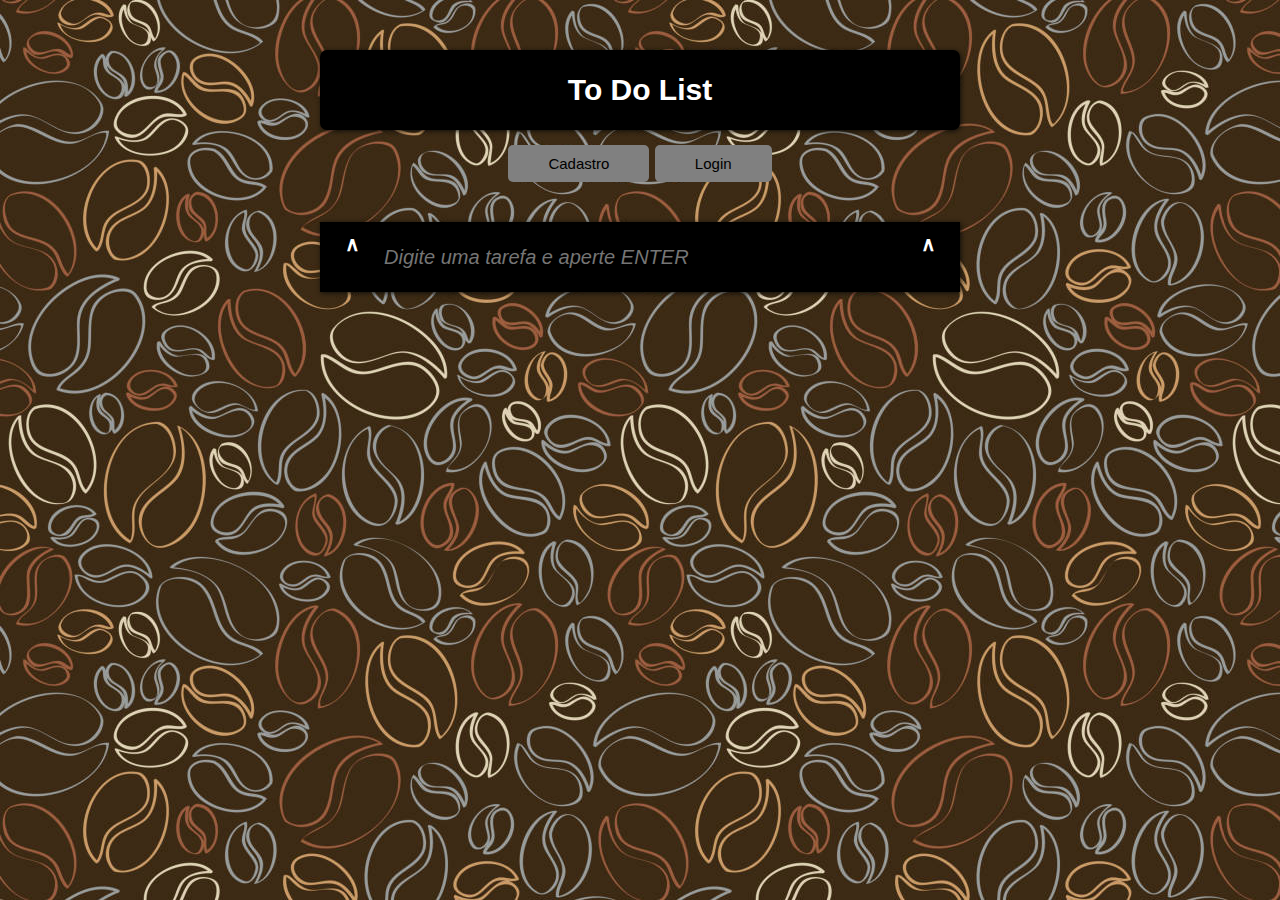
<file: index.html>
<!DOCTYPE html>
<html lang="pt-br">
<head>
    <meta charset="UTF-8">
    <meta name="viewport" content="width=device-width, initial-scale=1.0">
    <link rel="stylesheet" href="css.css">
    <title> To-Do-list</title>
</head>
<body>
    
    </ul>
    <div class="todo">
        <div class="todo__title">
           To Do List 
        </div>
        <ul style="text-align: center; list-style: none;">
            <li>
                <a href="Cadastro.html"><button>Cadastro</button></a>
                <a href="Login.html"><button>Login</button></a>
            </li>
        </ul>
        <div class="todo__list" id='todoList'>

        </div>

        <div class="todo__new-item" id="newItem">
            <div>&and;</div>
            <input type="text" placeholder="Digite uma tarefa e aperte ENTER">
            <div>&and;</div>
        </div>
    </div>
    <script src="index.js"></script>
</body>
</html>
</file>
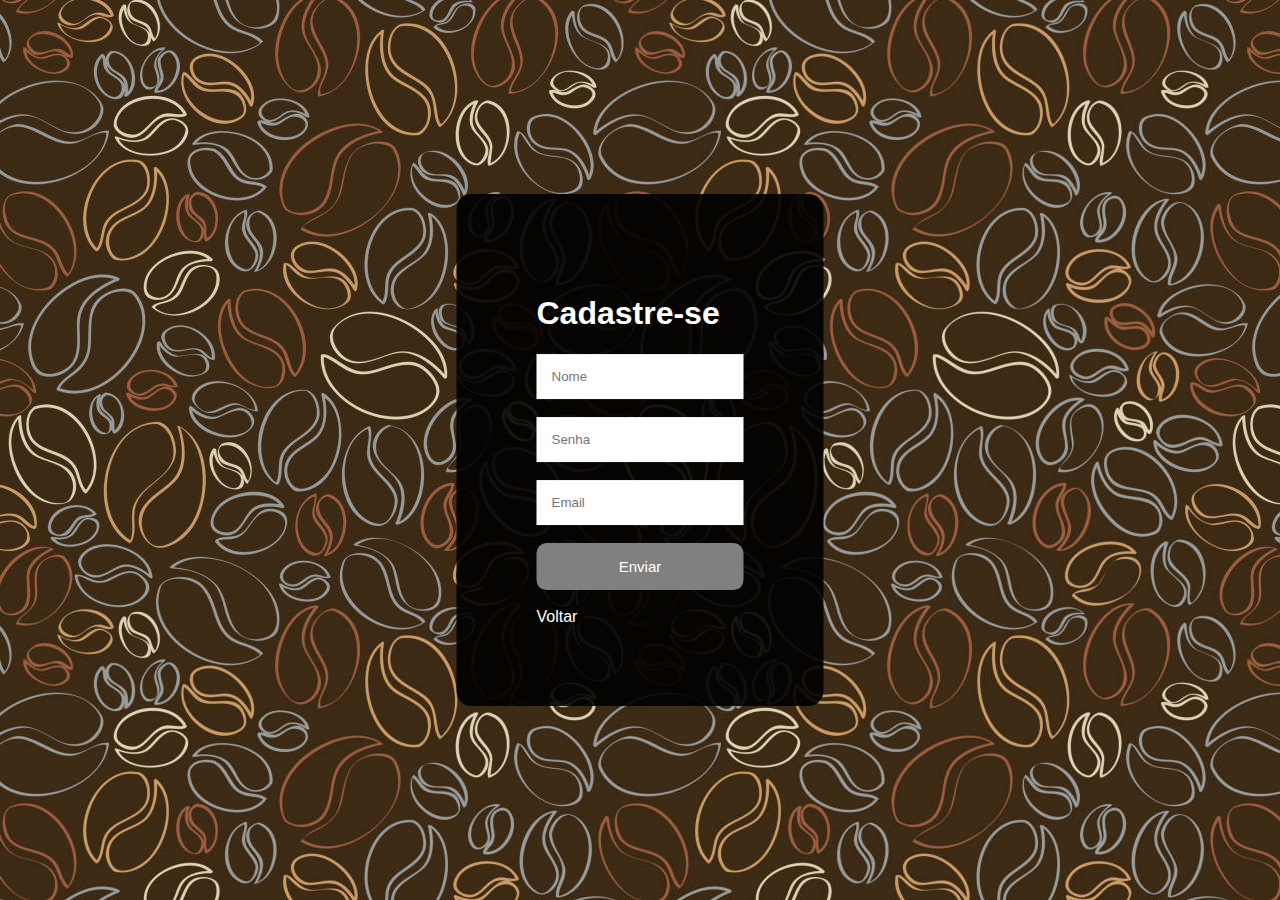
<file: Cadastro.html>
<!DOCTYPE html>
<html lang="en">
<head>
    <meta charset="UTF-8">
    <meta name="viewport" content="width=device-width, initial-scale=1.0">
    <title>Cadastro| To do List</title>
    
    <style>
        *{
                font-family: 'Poppins', sans-serif;
        }
        body{
            background-image: url(img/BackTODO.jpg);
        }
        .tela-login{
            background-color: rgba(0, 0, 0 ,0.9);
            position: absolute;
            top: 50%;
            left: 50%;
            transform: translate(-50%, -50%);
            padding: 80px;
            border-radius: 15px;
            color: white;
        }
        input{
            padding: 15px;
            border: none;
            outline: none;
        }
        button{
            background-color:grey;
            border: none;
            border-radius: 10px;
            width:100% ;
            padding: 15px;
            color: white;
            font-size: 15px;
        }
        button:hover{
            background-color:rgb(34, 9, 9);
            color: white;
        }
    </style>
</head>
<body>
    <div class="tela-login">
        <h1>Cadastre-se</h1>
        <input type="text" placeholder="Nome">
        <br><br>
        <input type="password" placeholder="Senha">
        <br><br>
        <input type="text" placeholder="Email">
        <br><br>

        <button>Enviar</button>
        <br><br>
         <a style="text-align: center; text-decoration: none; color: white;" href="index.html">Voltar</a>
    </div>
    
</body>
</html>
</file>
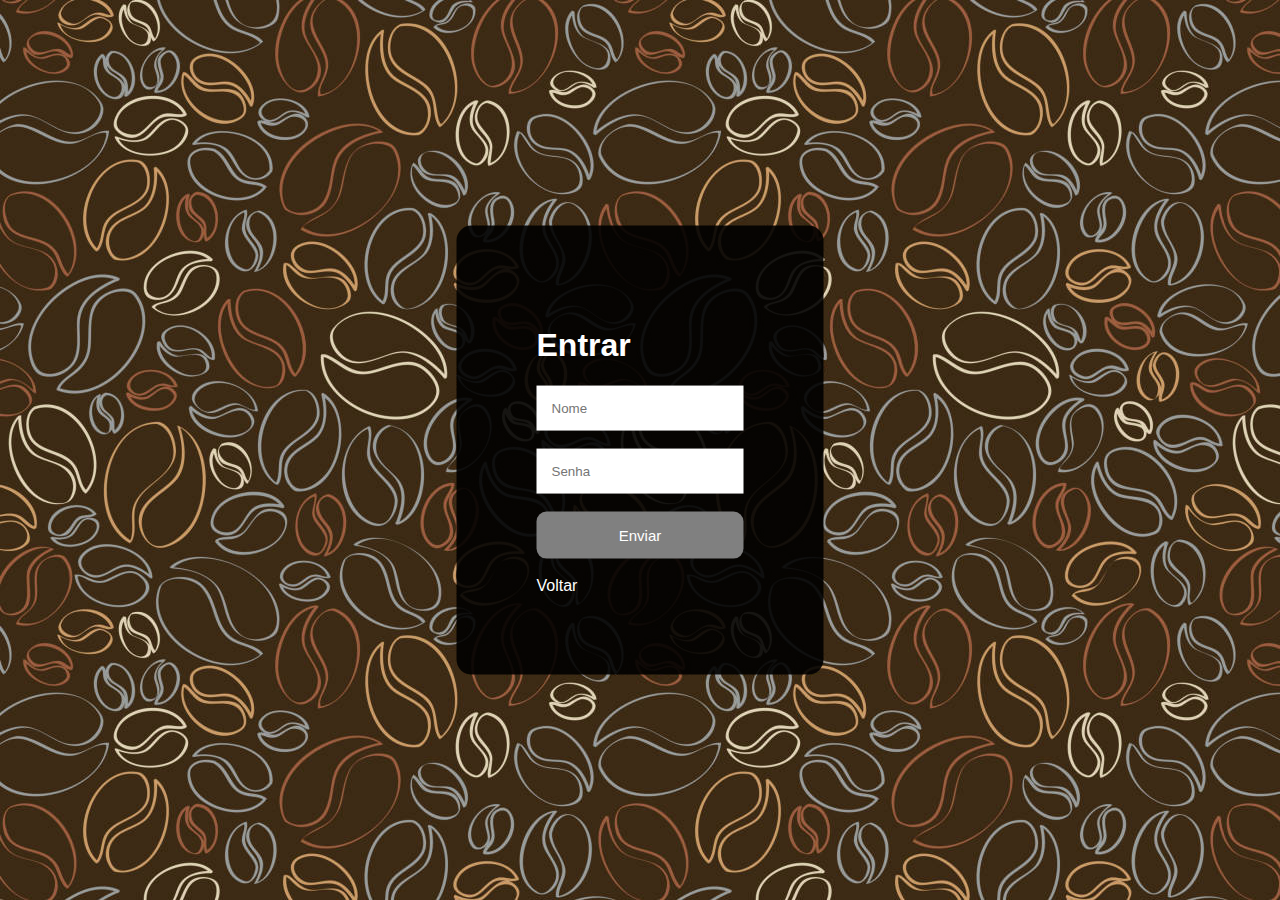
<file: Login.html>
<!DOCTYPE html>
<html lang="en">
<head>
    <meta charset="UTF-8">
    <meta name="viewport" content="width=device-width, initial-scale=1.0">
    <title>Login| To do List</title>
    <link rel="shortcut icon" href="imagens/FavIcon.png" type="image/x-icon">
    <style>
        *{
                font-family: 'Poppins', sans-serif;
        }
        body{
            background-image:url(img/BackTODO.jpg);
        }
        .tela-login{
            background-color: rgba(0, 0, 0 ,0.9);
            position: absolute;
            top: 50%;
            left: 50%;
            transform: translate(-50%, -50%);
            padding: 80px;
            border-radius: 15px;
            color: white;
        }
        input{
            padding: 15px;
            border: none;
            outline: none;
        }
        button{
            background-color:grey;
            border: none;
            border-radius: 10px;
            width:100% ;
            padding: 15px;
            color: white;
            font-size: 15px;
        }
        button:hover{
            background-color: rgb(34, 9, 9);
            color: white;
        }
    </style>
</head>
<body>
    <div class="tela-login">
        <h1>Entrar</h1>
        <input type="text" placeholder="Nome">
        <br><br>
        <input type="password" placeholder="Senha">
        <br><br>
        <button>Enviar</button>
        <br><br>
        <a style="text-align: center; text-decoration: none; color: white;" href="index.html">Voltar</a>
    </div>
    
</body>
</html>
</file>
<file: css.css>
:root {
    --primary-color: #F4CE01;
    --secondary-color: #0F0F0B;
}

* {
    margin: 0;
    padding: 0;
    box-sizing: border-box;
}
html {
    font-size: 62.5%;
}

body {
    background-image:url(img/BackTODO.jpg) ;
    font: bold 2rem 'Open Sans', sans-serif;
    background-repeat: repeat;
}

.todo {
    display: flex;
    width: 50vw;
    flex-direction: column;
    align-items: center;
    margin: 0 auto;
    gap: 15px;
}

.todo__title {
    display: flex;
    background-color:black;
    width: 100%;
    height: 80px;
    justify-content: center;
    align-items: center;
    margin-top: 50px;
    box-shadow: 1px 1px 5px var(--secondary-color);
    font-size: 3rem;
    color: white;
    border-radius: 7px;
}

.todo__list {
    display: flex;
    width: 100%;
    flex-direction: column;
    gap: 10px;
}

.todo__item{
    display: flex;
    width: 100%;
    height: 60px;
    justify-content: space-between;
    align-items: center;
    padding: 5px;
    box-shadow: 1px 1px 5px var(--secondary-color);
    border-radius: 7px;

}
.todo__item > div {
    width: 80%;
}
.todo__item:hover {
    cursor: pointer;
    transition: all .5s ease;
    background-color:black;
    color:white;
}


.todo__item > input[type='text'] {
    border: none;
    width: 80%;
    font: inherit;
}

.todo__item > input[type='button'],
.todo__item > input[type='checkbox'] {
    width: 30px;
    height: 30px;
    font: inherit;
}

.todo__item > input[type='checkbox']:checked  + div {
    text-decoration:line-through;
}

.todo__new-item{
    display: flex;
    background-color: black;
    width: 100%;
    height: 70px;
    justify-content: space-evenly;
    padding: 10px 0;
    box-shadow: 1px 1px 5px var(--secondary-color);
    margin: 10px;
    font: inherit;
    color: white;
}

.todo__new-item > input{
    background-color: black;
    border: none;
    width: 80%;
    outline: none;
    font: inherit;
    color: white;
}

.todo__new-item > input::placeholder {
    font-style: italic;
    font-weight: normal;
}
button{
    padding:10px 40px;
    font-size: 15px;
    background-color: grey;
    border: none;
    border-radius: 5px;
    cursor: pointer;

}
</file>
